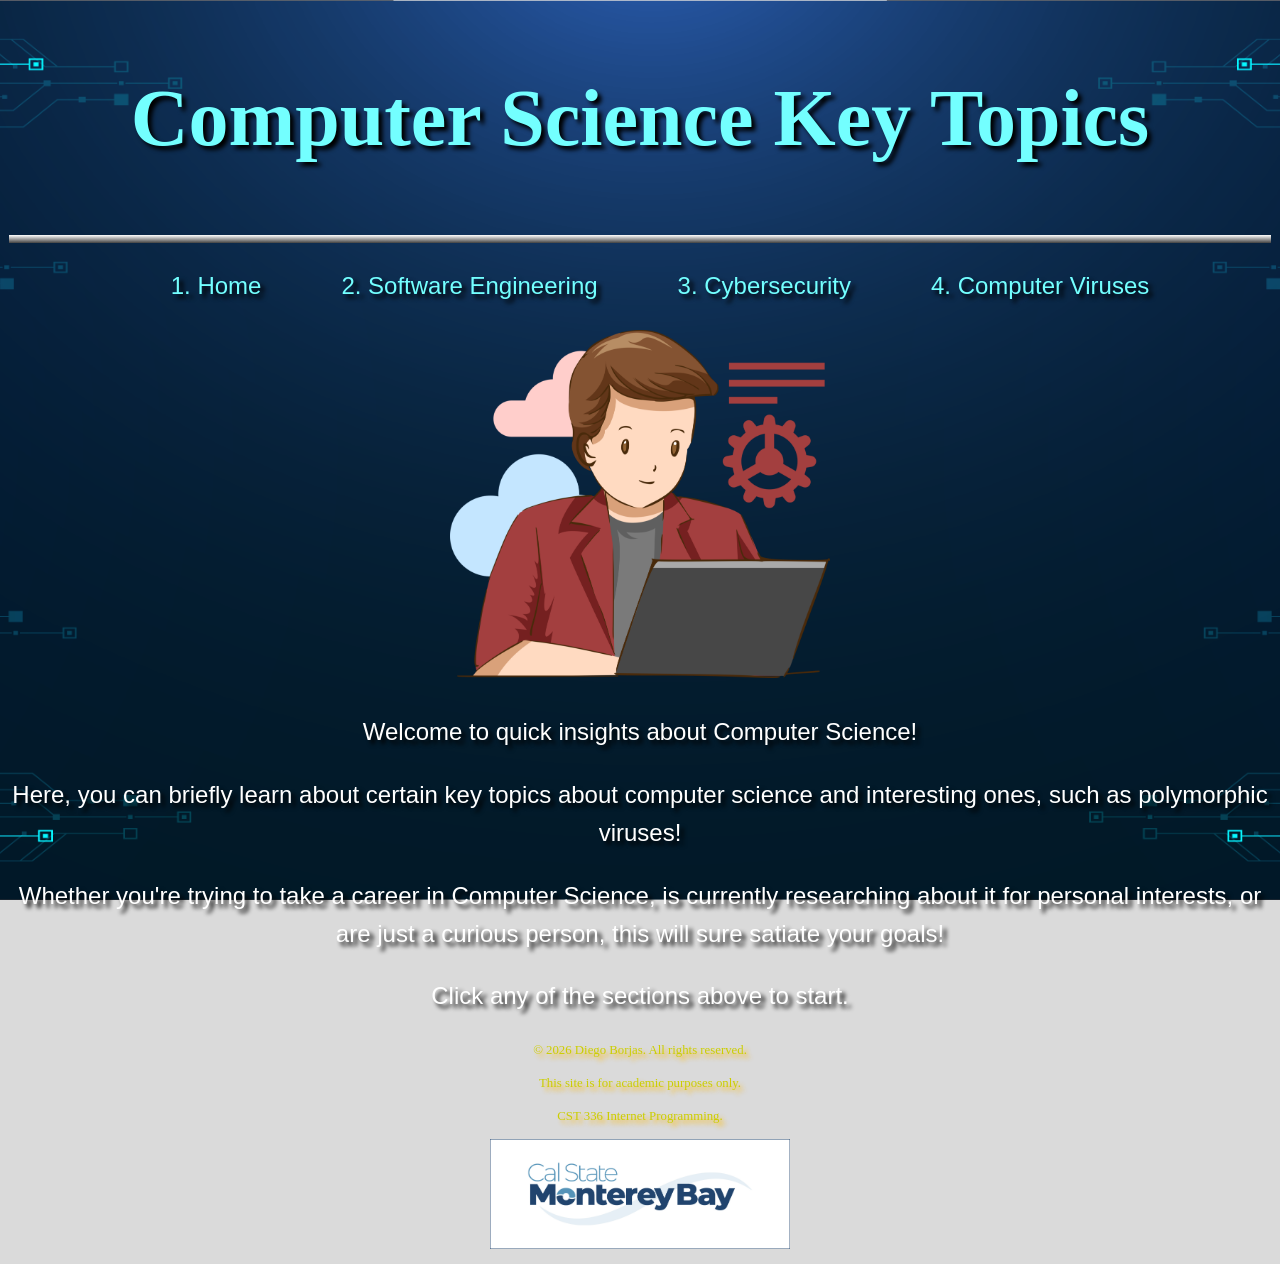
<file: HW1/index.html>
<!DOCTYPE html>
<html lang="en">
<head>
  <meta charset="UTF-8">
  <meta name="viewport" content="width=device-width, initial-scale=1.0">
  <title>Computer Science Key Topics</title>
  <style>
  </style>
  <link rel="stylesheet" href="css/styles.css">
  <link rel="preconnect" href="https://fonts.googleapis.com">
  <link rel="preconnect" href="https://fonts.gstatic.com" crossorigin>
  <link href="https://fonts.googleapis.com/css2?family=Crimson+Text:ital,wght@0,400;0,600;0,700;1,400;1,600;1,700&display=swap" rel="stylesheet">

</head>
<body>

<header>
    <h1>Computer Science Key Topics</h1>
    <hr>
    <nav>
        <ol>
            <li><a href="index.html">Home</a> </li>
            <li><a href="software-engineering.html">Software Engineering</a> </li>
            <li><a href="cybersecurity.html">Cybersecurity</a> </li>
            <li><a href="computer-viruses.html">Computer Viruses</a> </li>
        </ol>
    </nav>                                                                                                                    
</header>

<main>
  <figure>
    <img src="img/computer-engineer.webp" alt="Portrait of a Computer Engineer" width="380">
  </figure>
 
  <div>
    <p>Welcome to quick insights about Computer Science!</p>
    <p>Here, you can briefly learn about certain key topics about computer science and interesting ones, such as polymorphic viruses!</p>
    <p>Whether you're trying to take a career in Computer Science, is currently researching about it for personal interests, or are just a curious person, this will sure satiate your goals!</p>
    <p> Click any of the sections above to start. </p>
  </div>
</main>

<footer>
  <p>&copy; 2026 Diego Borjas. All rights reserved.</p>
  <p>This site is for academic purposes only.</p>
  <p>CST 336 Internet Programming.</p>
  <img src="img/csumb-logo.jpg" alt="CSUMB logo" width="300">
</footer>
</body>
</html>
</file>
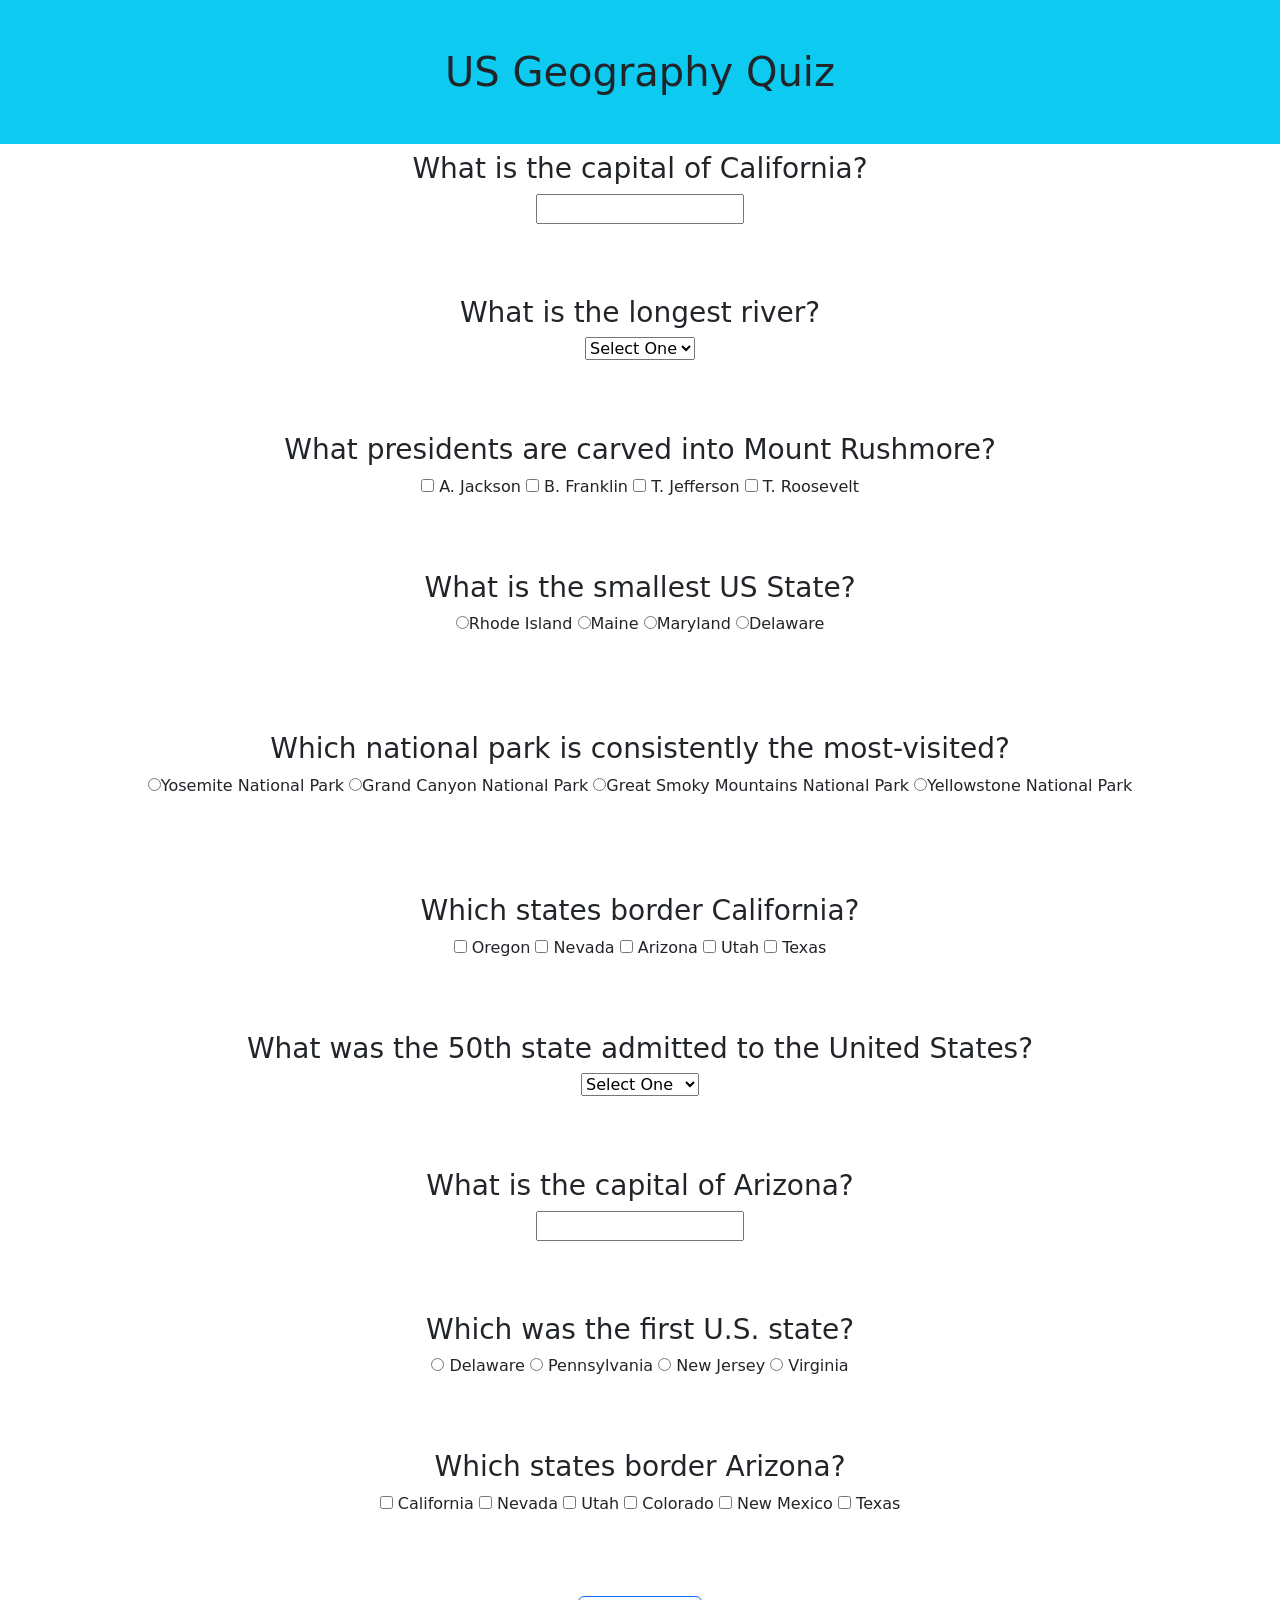
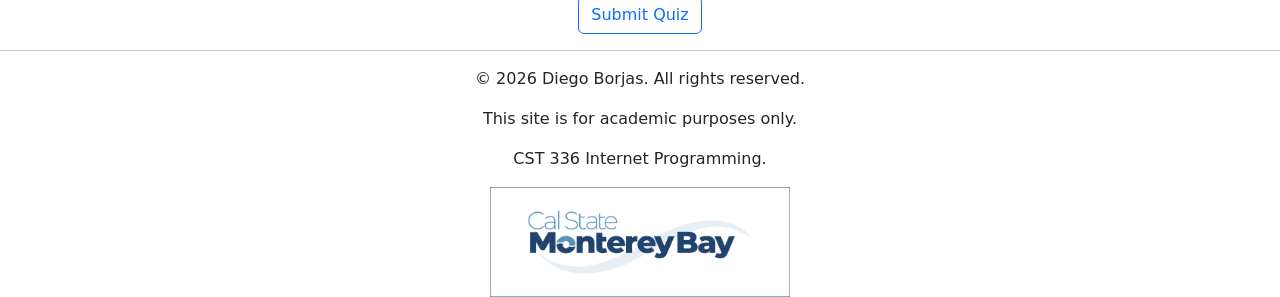
<file: HW2/index.html>
<!DOCTYPE html>
<html lang="en">
<head>
    <meta charset="UTF-8">
    <meta name="viewport" content="width=device-width, initial-scale=1.0">
    <link rel="stylesheet" href="https://cdn.jsdelivr.net/npm/bootstrap@5.3.3/dist/css/bootstrap.min.css">
    <title>US Geography Quiz</title>
</head>

<body class="text-center">
    <h1 class="p-5 bg-info">US Geography Quiz</h1>
    <h3><span id="markImg1"></span>What is the capital of California?</h3>
    <input type="text" id="q1">
    <br><br>
    <div id="q1Feedback"></div>
    <br><br>

    <h3><span id="markImg2"></span>What is the longest river?</h3>
    <select id="q2">
        <option value="">Select One</option>
        <option value="ms">Mississippi</option>
        <option value="mo">Missouri</option>
        <option value="co">Colorado</option>
        <option value="de">Delaware</option>
    </select>
    <br><br>
    <div id="q2Feedback"></div>
    <br><br>

    <h3><span id="markImg3"></span>What presidents are carved into Mount Rushmore?</h3>
    <input type="checkbox" id="Jackson"> <label for="Jackson">A. Jackson</label>
    <input type="checkbox" id="Franklin"> <label for="Franklin">B. Franklin</label>
    <input type="checkbox" id="Jefferson"> <label for="Jefferson">T. Jefferson</label>
    <input type="checkbox" id="Roosevelt"> <label for="Roosevelt">T. Roosevelt</label>
    <br><br>
    <div id="q3Feedback"></div>
    <br><br>
    
    <h3><span id="markImg4"></span>What is the smallest US State?</h3>
    <div id="q4Choices"></div>
    <br><br>
    <div id="q4Feedback"></div>
    <br><br>

    <h3><span id="markImg5"></span>Which national park is consistently the most-visited?</h3>
    <div id="q5Choices"></div>
    <br><br>
    <div id="q5Feedback"></div>
    <br><br>

    <h3><span id="markImg6"></span>Which states border California?</h3>

    <input type="checkbox" id="q6Oregon" name="q6">
    <label for="q6Oregon">Oregon</label>

    <input type="checkbox" id="q6Nevada" name="q6">
    <label for="q6Nevada">Nevada</label>

    <input type="checkbox" id="q6Arizona" name="q6">
    <label for="q6Arizona">Arizona</label>

    <input type="checkbox" id="q6Utah" name="q6">
    <label for="q6Utah">Utah</label>

    <input type="checkbox" id="q6Texas" name="q6">
    <label for="q6Texas">Texas</label>

    <br><br>
    <div id="q6Feedback"></div>
    <br><br>

    <h3><span id="markImg7"></span>What was the 50th state admitted to the United States?</h3>
    
    <select id="q7">
        <option value="">Select One</option>
        <option value="alaska">Alaska</option>
        <option value="hawaii">Hawaii</option>
        <option value="arizona">Arizona</option>
        <option value="new-mexico">New Mexico</option>
    </select>

    <br><br>
    <div id="q7Feedback"></div>
    <br><br>

    <h3><span id="markImg8"></span>What is the capital of Arizona?</h3>
    
    <input type="text" id="q8">
    
    <br><br>
    <div id="q8Feedback"></div>
    <br><br>

    <h3><span id="markImg9"></span>Which was the first U.S. state?</h3>

    <input type="radio" id="q9Delaware" name="q9" value="delaware">
    <label for="q9Delaware">Delaware</label>

    <input type="radio" id="q9Pennsylvania" name="q9" value="pennsylvania">
    <label for="q9Pennsylvania">Pennsylvania</label>

    <input type="radio" id="q9NewJersey" name="q9" value="new-jersey">
    <label for="q9NewJersey">New Jersey</label>

    <input type="radio" id="q9Virginia" name="q9" value="virginia">
    <label for="q9Virginia">Virginia</label>

    <br><br>
    <div id="q9Feedback"></div>
    <br><br>

    <h3><span id="markImg10"></span>Which states border Arizona?</h3>

    <input type="checkbox" id="q10California" name="q10">
    <label for="q10California">California</label>

    <input type="checkbox" id="q10Nevada" name="q10">
    <label for="q10Nevada">Nevada</label>

    <input type="checkbox" id="q10Utah" name="q10">
    <label for="q10Utah">Utah</label>

    <input type="checkbox" id="q10Colorado" name="q10">
    <label for="q10Colorado">Colorado</label>

    <input type="checkbox" id="q10NewMexico" name="q10">
    <label for="q10NewMexico">New Mexico</label>

    <input type="checkbox" id="q10Texas" name="q10">
    <label for="q10Texas">Texas</label>

    <br><br>
    <div id="q10Feedback"></div>
    <br><br>

    <h3 id="validationFdbk" class="bg-danger text-white"></h3>
    <button class ="btn btn-outline-primary"> Submit Quiz</button>

    <h2 id="totalScore" class="text-info"></h2>
    <h3 id="congratsMessage" class="bg-success text-white"></h3>

    <h3 id="totalAttempts"></h3>

    <script src="js/script.js"></script>

    <footer>
        <hr>
        <p>&copy; 2026 Diego Borjas. All rights reserved.</p>
        <p>This site is for academic purposes only.</p>
        <p>CST 336 Internet Programming.</p>
        <img src="img/csumb-logo.jpg" alt="CSUMB logo" width="300">
    </footer>
</body>
</html>
</file>
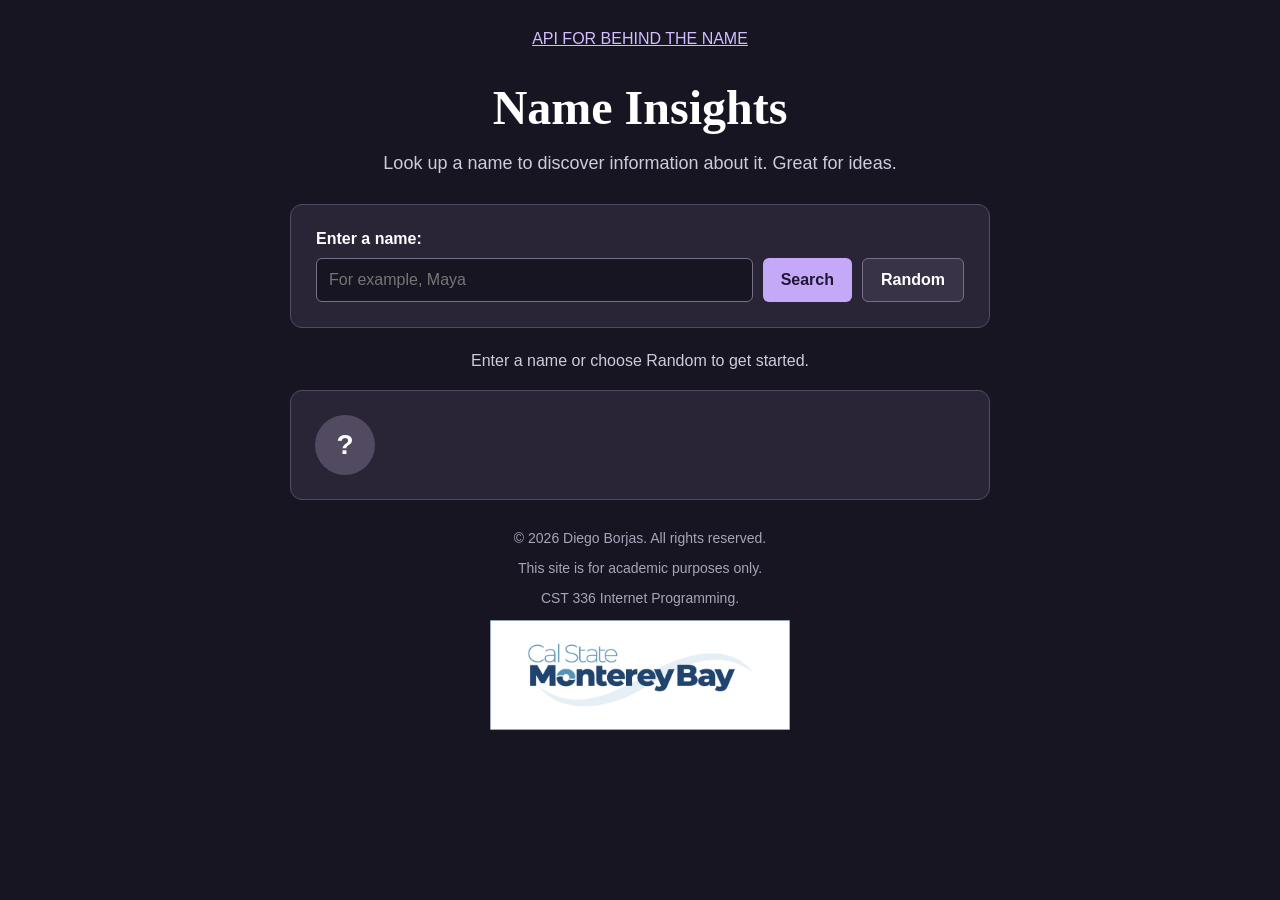
<file: HW3/index.html>
<!DOCTYPE html>
<html>
<head>
   <meta charset="utf-8">
   <title> Name Insights </title>
   <link rel="stylesheet" href="css/style.css">
</head>

<body>
  <main class="page">
    <header>
      <a href="https://www.behindthename.com/"> API FOR BEHIND THE NAME</a>
      <h1>Name Insights</h1>
      <p class="intro">Look up a name to discover information about it. Great for ideas.</p>
    </header>

    <section class="search-panel">
      <form id="searchForm">
        <label for="nameInput">Enter a name:</label>
        <div class="search-row">
          <input id="nameInput" name="name" type="search" placeholder="For example, Maya" required autocomplete="off">
          <button class="button primary" type="submit">Search</button>
          <button class="button secondary" id="randomButton" type="button">Random</button>
        </div>
      </form>
    </section>

    <!-- JavaScript puts messages and API results in these elements. -->
    <p id="status" class="status" role="status" aria-live="polite">Enter a name or choose Random to get started.</p>
    <section id="result" class="result-card" aria-live="polite" hidden>
      <div id="genderBadge" class="gender-badge" aria-hidden="true">?</div>
      <div>
        <h2 id="resultName"></h2>
        <p id="resultGender" class="result-detail"></p>
        <p id="resultUsage" class="result-detail"></p>
        <p id="resultRelated" class="result-detail"></p>
      </div>
    </section>

  </main>

<script src="js/script.js"></script>

<footer>
  <p>&copy; 2026 Diego Borjas. All rights reserved.</p>
  <p>This site is for academic purposes only.</p>
  <p>CST 336 Internet Programming.</p>
  <img src="img/csumb-logo.jpg" alt="CSUMB logo" width="300">
</footer>

</body>
</html>
</file>
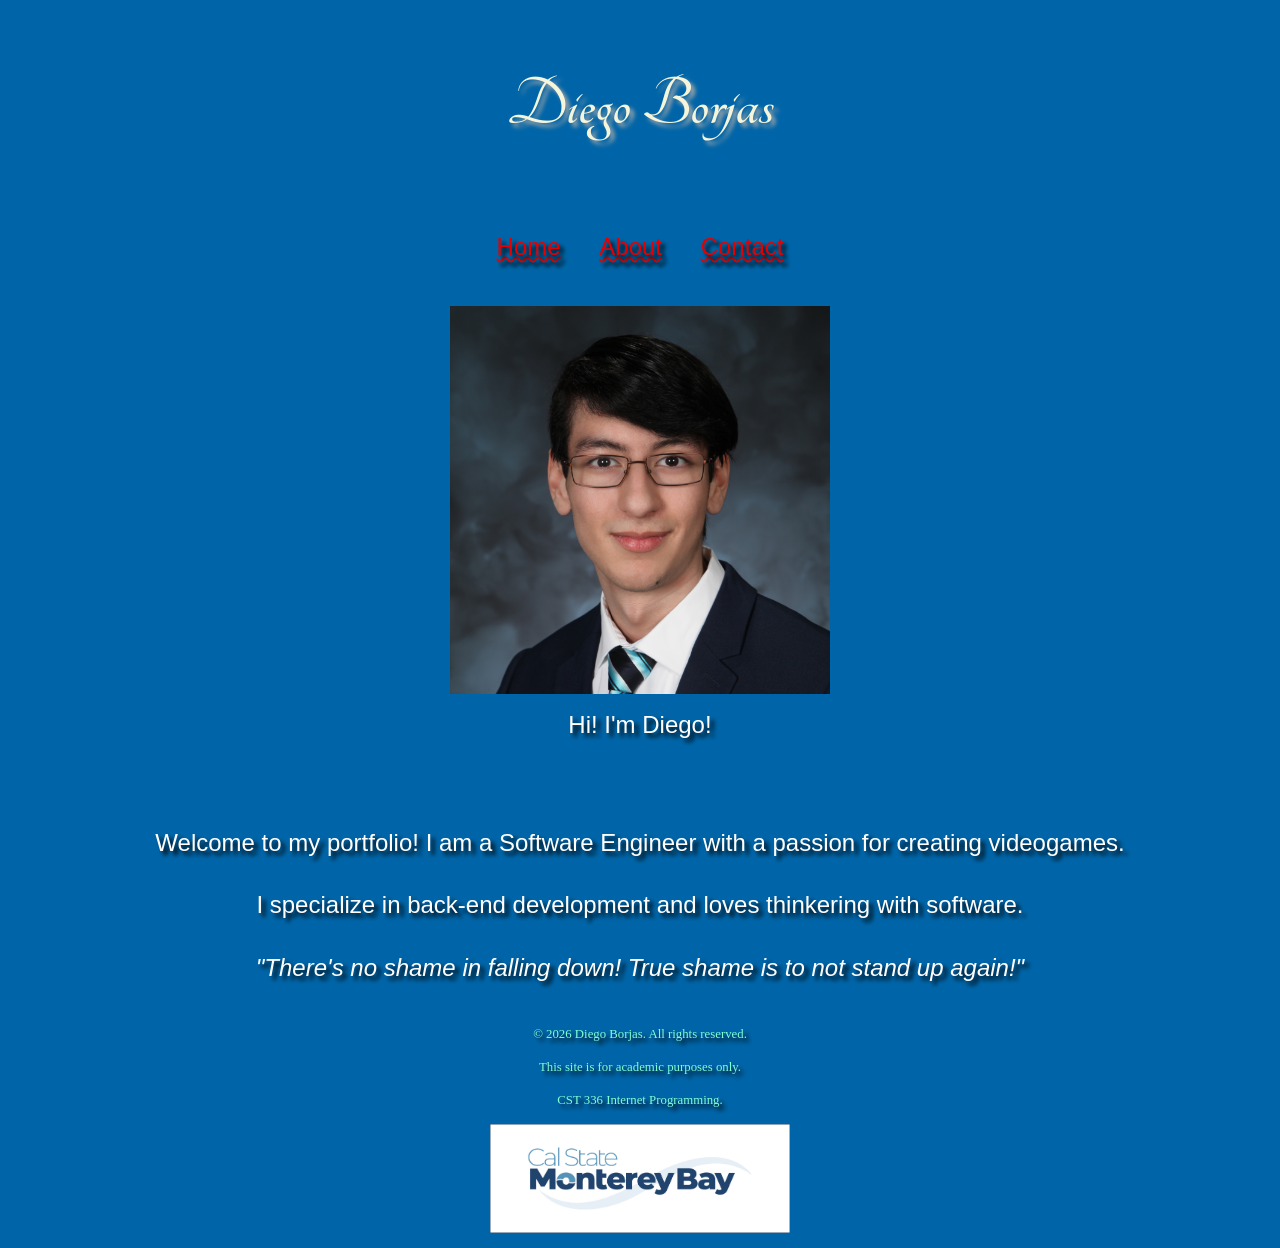
<file: lab1/index.html>
<!DOCTYPE html>
<html lang="en">
<head>
  <meta charset="UTF-8">
  <meta name="viewport" content="width=device-width, initial-scale=1.0">
  <title>Diego Borjas | Portfolio</title>
  <style>
  </style>
  <link rel="stylesheet" href="css/styles.css">
  <link rel="preconnect" href="https://fonts.googleapis.com">
  <link rel="preconnect" href="https://fonts.gstatic.com" crossorigin>
  <link href="https://fonts.googleapis.com/css?family=Tangerine" rel="stylesheet">

</head>
<body>
<header>
  <h1>Diego Borjas</h1>            
  <nav>
    <a href="index.html">Home</a>
    <a href="about.html">About</a>
    <a href="contact.html">Contact</a>
  </nav>
</header>

<main>
  <figure>
    <img src="img/profile.jpg" alt="Portrait of Diego Borjas" width="380">
    <figcaption>Hi! I'm Diego! </figcaption>
  </figure>

  <section>
    <p>Welcome to my portfolio! I am a Software Engineer with a passion for creating videogames.</p>
    <p>I specialize in back-end development and loves thinkering with software.</p>
    <p><i> "There's no shame in falling down! True shame is to not stand up again!" </i></p>
  </section>
</main>

<footer>
  <p>&copy; 2026 Diego Borjas. All rights reserved.</p>
  <p>This site is for academic purposes only.</p>
  <p>CST 336 Internet Programming.</p>
  <img src="img/csumb-logo.jpg" alt="CSUMB logo" width="300">
</footer>
</body>
</html>
</file>
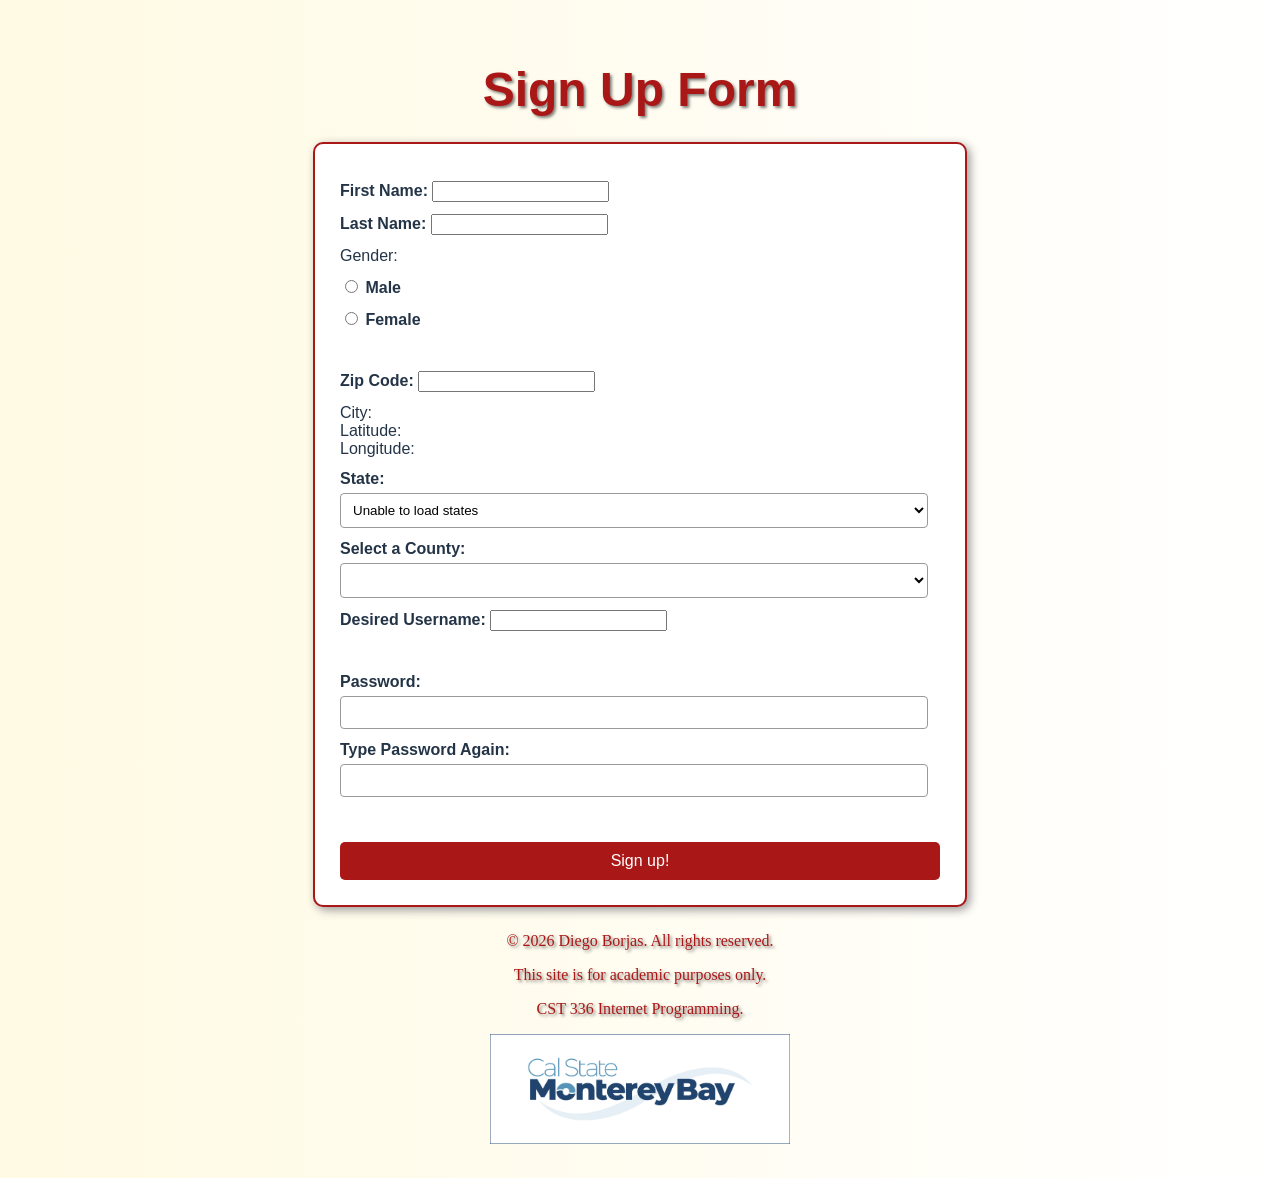
<file: lab3/index.html>
<!DOCTYPE html>
<html>
<head>
   <meta charset="utf-8">
   <title> Sign Up Page </title>
   <link rel="stylesheet" href="css/style.css">
</head>

<body>
    <h1> Sign Up Form</h1>
    <form id="signupForm" action="welcome.html">
        <label> First Name:
            <input type="text" id="fName" name="fName"><br>
        </label>
        
        <label>Last Name:
            <input type="text" id="lName" name="lName"><br>
        </label>
        
        Gender:
        <label><input type="radio" name="gender" value="m"> Male</label>
        <label><input type="radio" name="gender" value="f"> Female</label><br>
        
        <label>Zip Code:
            <input type="text" id="zip" name="zip">
            <span id="zipError"></span> <br>
        </label>
        
        City: <span id="city"></span><br>
        Latitude: <span id="latitude"></span><br>
        Longitude: <span id="longitude"></span><br>
        
        <label>State:
            <select id="state" name="state">
                <option value="">Loading states...</option>
            </select><br>
        </label>
        
        <label>Select a County:
            <select id="county" name="county"></select><br>
        </label>
        
        <label>Desired Username:
            <input type="text" id="username" name="username">
        </label>
        <span id="usernameError"></span><br>
        
        <label>Password:
            <input type="password" id="password" name="password"><br>
        </label>
        
        <label>Type Password Again:
            <input type="password" id="passwordAgain" name="passwordAgain">
            <span id="passwordSuggestion"></span><br>
        </label>
        <span id="passwordError"></span><br>

        <button>Sign up!</button>
    </form>
    
    <script src="js/script.js"></script>

<footer>
  <p>&copy; 2026 Diego Borjas. All rights reserved.</p>
  <p>This site is for academic purposes only.</p>
  <p>CST 336 Internet Programming.</p>
  <img src="img/csumb-logo.jpg" alt="CSUMB logo" width="300">
</footer>

</body>
</html>
</file>
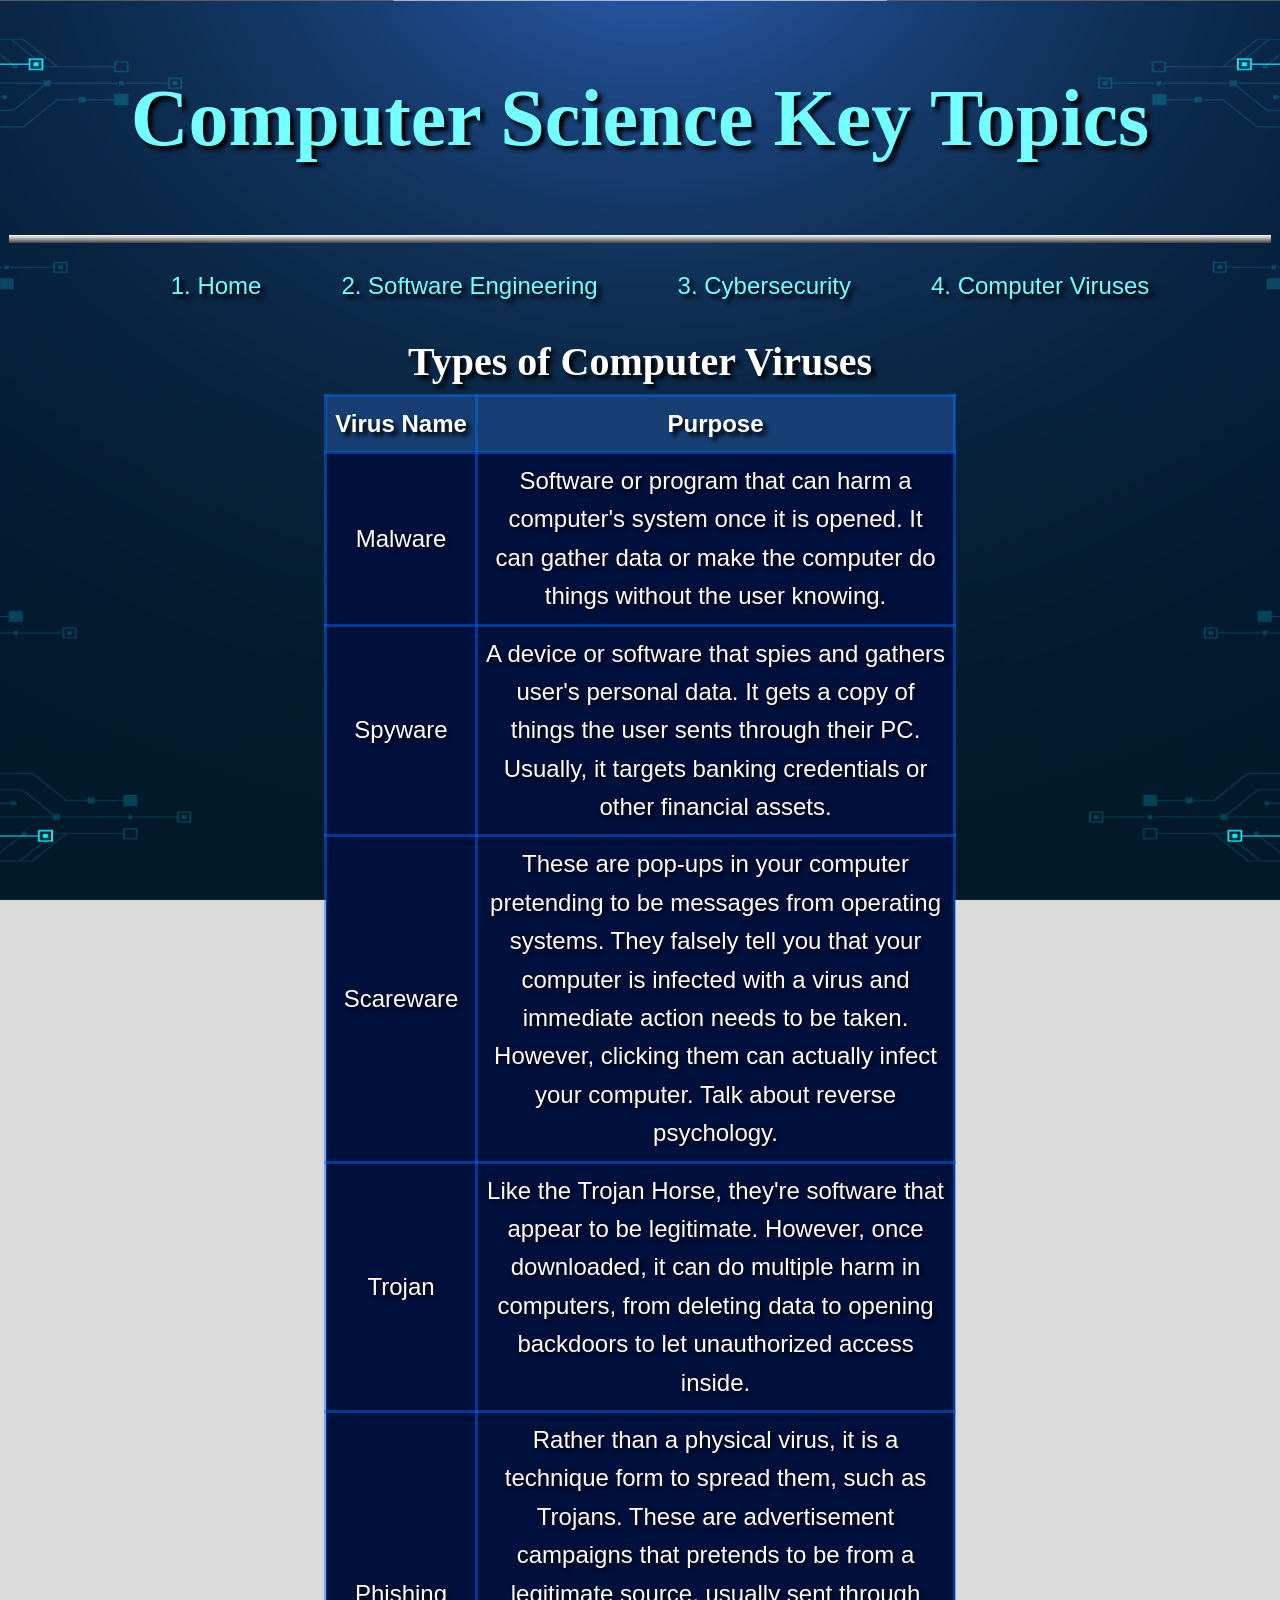
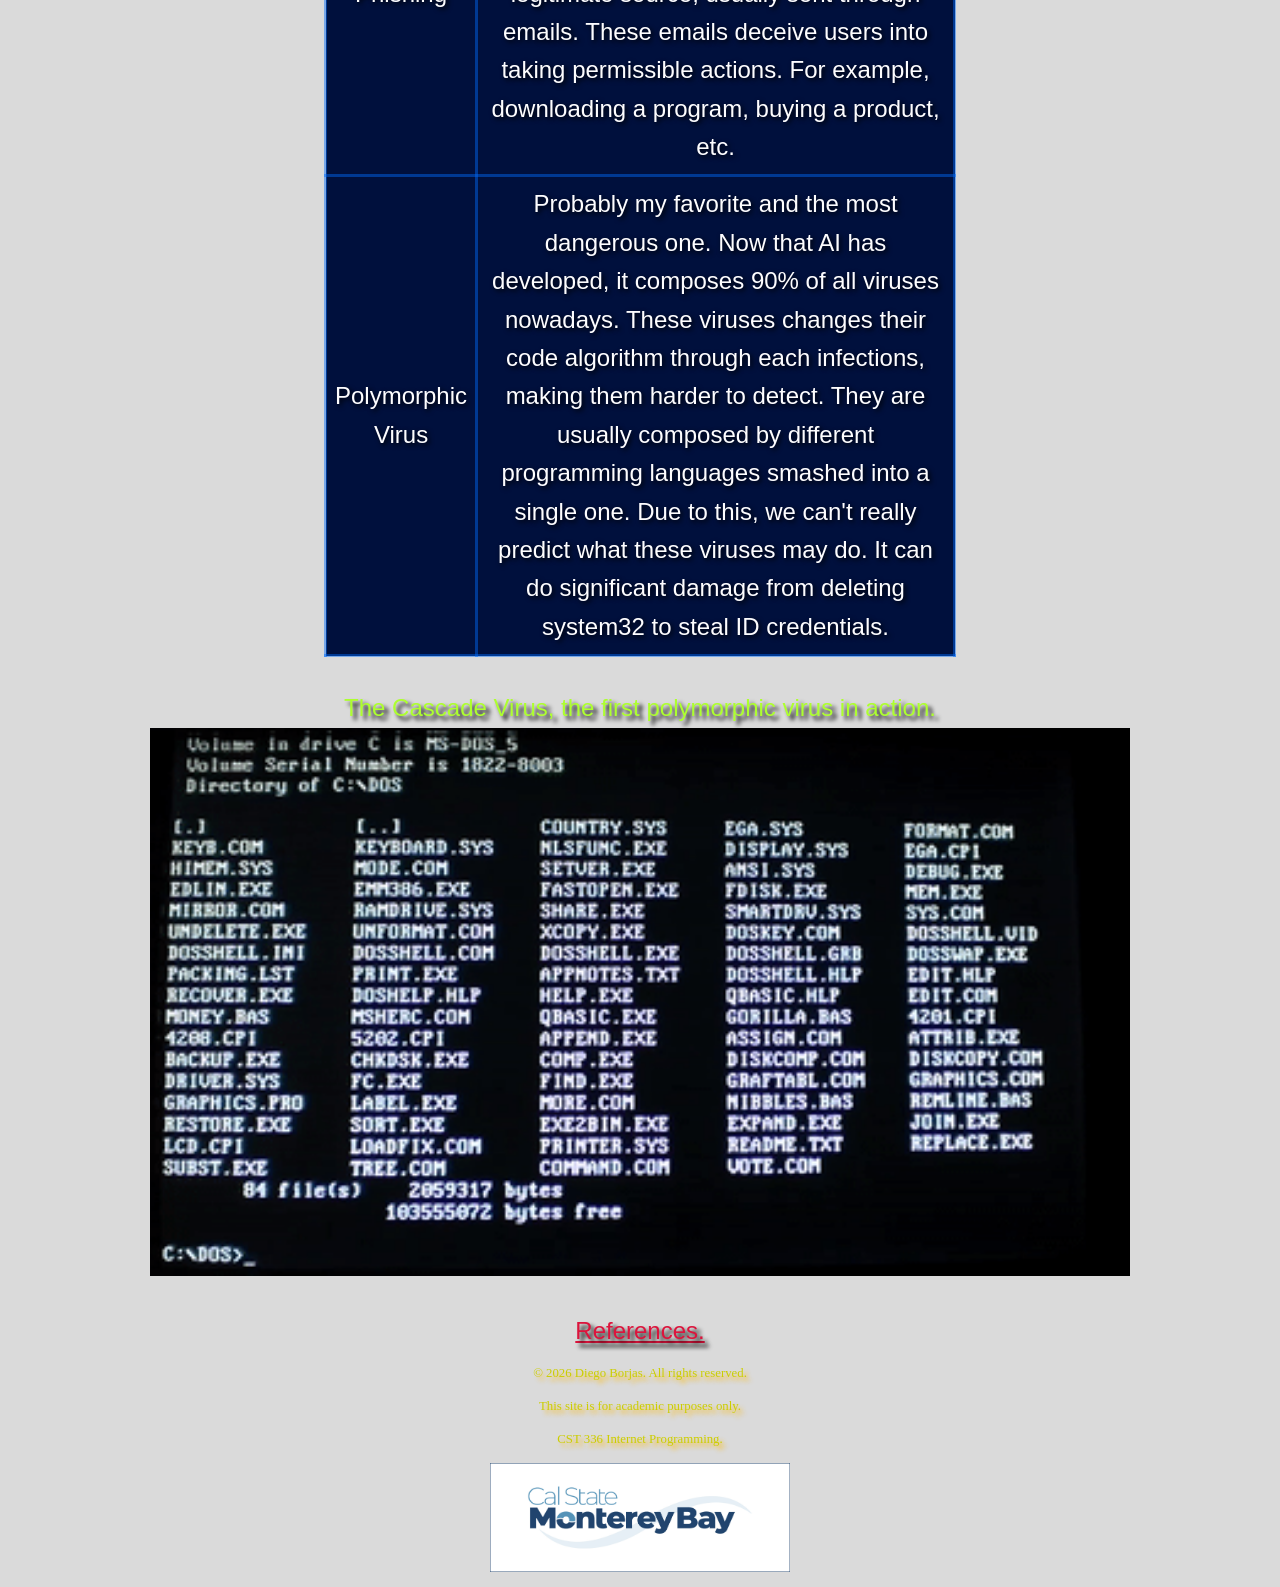
<file: HW1/computer-viruses.html>
<!DOCTYPE html>
<html lang="en">
<head>
  <meta charset="UTF-8">
  <meta name="viewport" content="width=device-width, initial-scale=1.0">
  <title>Computer Science Key Topics</title>
  <style>
  </style>
  <link rel="stylesheet" href="css/styles.css">
  <link rel="preconnect" href="https://fonts.googleapis.com">
  <link rel="preconnect" href="https://fonts.gstatic.com" crossorigin>
  <link href="https://fonts.googleapis.com/css2?family=Crimson+Text:ital,wght@0,400;0,600;0,700;1,400;1,600;1,700&display=swap" rel="stylesheet">

</head>
<body>

<header>
    <h1>Computer Science Key Topics</h1>
    <hr>
    <nav>
        <ol>
            <li><a href="index.html">Home</a> </li>
            <li><a href="software-engineering.html">Software Engineering</a> </li>
            <li><a href="cybersecurity.html">Cybersecurity</a> </li>
            <li><a href="computer-viruses.html">Computer Viruses</a> </li>
        </ol>
    </nav>                                                                                                                    
</header>

<main id="computer-viruses-main">
    <table>
        <caption><strong>Types of Computer Viruses</strong></caption>
        <thead>
            <tr id="table-header">
                <th scope="col" style="width: 20%">Virus Name</th>
                <th scope="col">Purpose</th>
            </tr>
        </thead>
        <tbody>
            <tr class="table-row">
                <td>Malware</td>
                <td>Software or program that can harm a computer's system once it is opened. It can gather data or make the computer do things without the user knowing.</td>
            </tr>
            
            <tr class="table-row">
                <td>Spyware</td>
                <td>A device or software that spies and gathers user's personal data. It gets a copy of things the user sents through their PC. Usually, it targets banking credentials or other financial assets.</td>
            </tr>

            <tr class="table-row">
                <td>Scareware</td>
                <td>These are pop-ups in your computer pretending to be messages from operating systems. They falsely tell you that your computer is infected with a virus and immediate action needs to be taken. However, clicking them can actually infect your computer. Talk about reverse psychology. </td>
            </tr>

            <tr class="table-row">
                <td>Trojan</td>
                <td>Like the Trojan Horse, they're software that appear to be legitimate. However, once downloaded, it can do multiple harm in computers, from deleting data to opening backdoors to let unauthorized access inside.</td>
            </tr>
            
            <tr class="table-row">
                <td>Phishing</td>
                <td>Rather than a physical virus, it is a technique form to spread them, such as Trojans. These are advertisement campaigns that pretends to be from a legitimate source, usually sent through emails. These emails deceive users into taking permissible actions. For example, downloading a program, buying a product, etc.</td>
            </tr>

            <tr class="table-row">
                <td>Polymorphic Virus</td>
                <td>Probably my favorite and the most dangerous one. Now that AI has developed, it composes 90% of all viruses nowadays. These viruses changes their code algorithm through each infections, making them harder to detect. They are usually composed by different programming languages smashed into a single one. Due to this, we can't really predict what these viruses may do. It can do significant damage from deleting system32 to steal ID credentials.</td>
            </tr>
        </tbody>
    </table>

    <figure>
        <figcaption style="color: greenyellow"> The Cascade Virus, the first polymorphic virus in action.</figcaption>
        <img src="img/cascade-virus.gif" alt="The Cascade Virus in Action" width="980">
    </figure>
    <a href="https://securityscorecard.com/blog/common-types-of-malware/">References.</a>
</main>

<footer>
  <p>&copy; 2026 Diego Borjas. All rights reserved.</p>
  <p>This site is for academic purposes only.</p>
  <p>CST 336 Internet Programming.</p>
  <img src="img/csumb-logo.jpg" alt="CSUMB logo" width="300">
</footer>
</body>
</html>
</file>
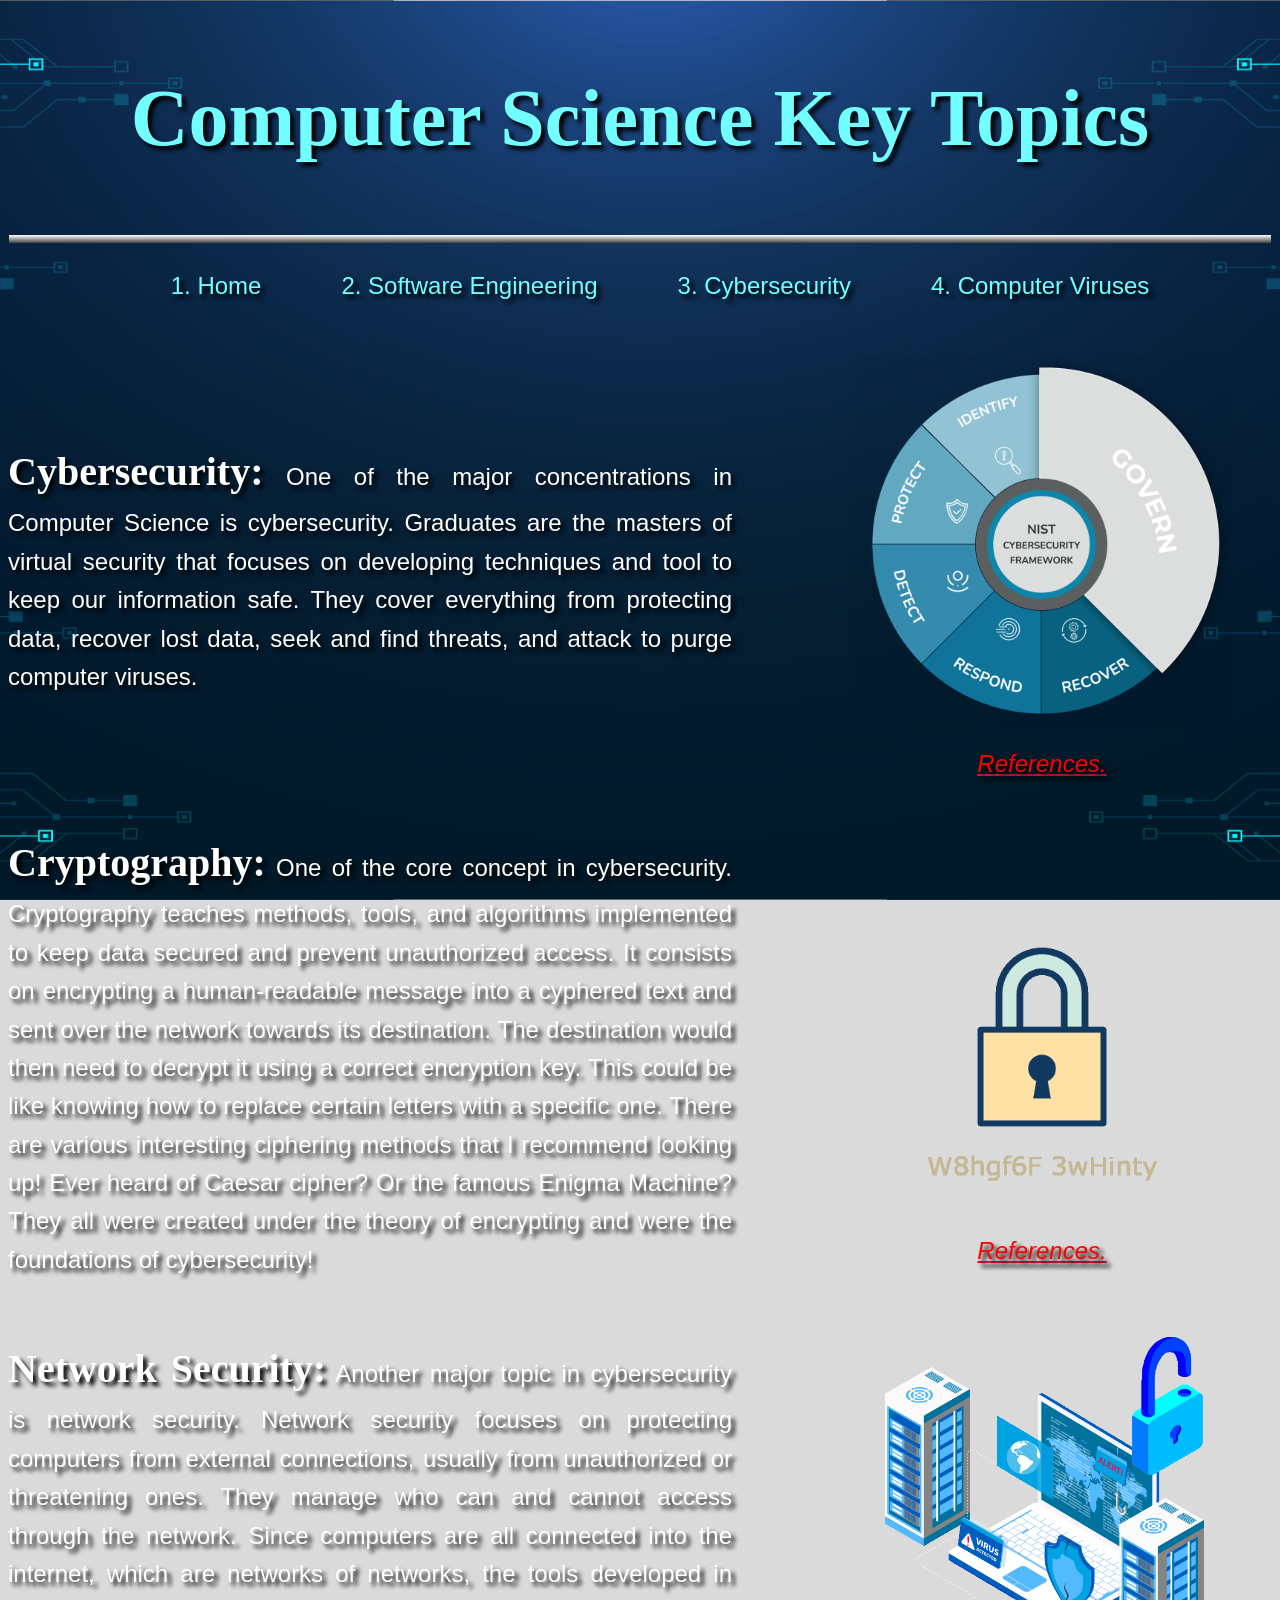
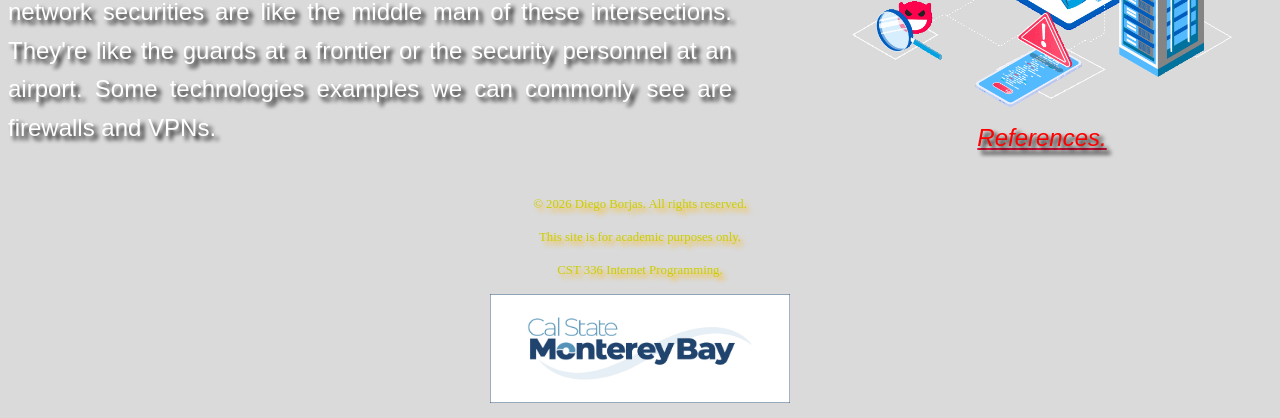
<file: HW1/cybersecurity.html>
<!DOCTYPE html>
<html lang="en">
<head>
  <meta charset="UTF-8">
  <meta name="viewport" content="width=device-width, initial-scale=1.0">
  <title>Computer Science Key Topics</title>
  <style>
  </style>
  <link rel="stylesheet" href="css/styles.css">
  <link rel="preconnect" href="https://fonts.googleapis.com">
  <link rel="preconnect" href="https://fonts.gstatic.com" crossorigin>
  <link href="https://fonts.googleapis.com/css2?family=Crimson+Text:ital,wght@0,400;0,600;0,700;1,400;1,600;1,700&display=swap" rel="stylesheet">

</head>
<body>

<header>
    <h1>Computer Science Key Topics</h1>
    <hr>
    <nav>
        <ol>
            <li><a href="index.html">Home</a> </li>
            <li><a href="software-engineering.html">Software Engineering</a> </li>
            <li><a href="cybersecurity.html">Cybersecurity</a> </li>
            <li><a href="computer-viruses.html">Computer Viruses</a> </li>
        </ol>
    </nav>                                                                                                                    
</header>

<main>
    <div class="cybersecurity-section">
        <p><strong>Cybersecurity:</strong> One of the major concentrations in Computer Science is cybersecurity.
            Graduates are the masters of virtual security that focuses on developing techniques and tool to keep our information safe.
            They cover everything from protecting data, recover lost data, seek and find threats, and attack to purge computer viruses.
        </p>

        <a href="https://www.cisa.gov/news-events/news/what-cybersecurity">
            <figure>
                <img src="img/cybersecurity.png" alt="Cybersecurity" width="380">
                <figcaption style="color: red "> <i> References. </i></figcaption>
            </figure>
        </a>
    </div>

    <div class="cybersecurity-section">
        <p><strong>Cryptography:</strong> One of the core concept in cybersecurity.
            Cryptography teaches methods, tools, and algorithms implemented to keep data secured and prevent unauthorized access.
            It consists on encrypting a human-readable message into a cyphered text and sent over the network towards its destination.
            The destination would then need to decrypt it using a correct encryption key. This could be like knowing how to replace certain letters with a specific one.
            There are various interesting ciphering methods that I recommend looking up! Ever heard of Caesar cipher? Or the famous Enigma Machine?
            They all were created under the theory of encrypting and were the foundations of cybersecurity!
        </p>

        <a href="https://www.ibm.com/think/topics/cryptography">
            <figure>
                <img src="img/cryptography.gif" alt="Cryptography Lock" width="380">
                <figcaption style="color: red "> <i> References. </i></figcaption>
            </figure>
        </a>
    </div>

    <div class="cybersecurity-section">
        <p><strong>Network Security:</strong> Another major topic in cybersecurity is network security.
            Network security focuses on protecting computers from external connections, usually from unauthorized or threatening ones. They manage who can and cannot access through the network.
            Since computers are all connected into the internet, which are networks of networks, the tools developed in network securities are like the middle man of these intersections.
            They're like the guards at a frontier or the security personnel at an airport. Some technologies examples we can commonly see are firewalls and VPNs.
            
        </p>

        <a href="https://www.ibm.com/think/topics/network-security">
            <figure>
                <img src="img/network-security.gif" alt="Network Security" width="380">
                <figcaption style="color: red "> <i> References. </i></figcaption>
            </figure>
        </a>
    </div>
</main>

<footer>
  <p>&copy; 2026 Diego Borjas. All rights reserved.</p>
  <p>This site is for academic purposes only.</p>
  <p>CST 336 Internet Programming.</p>
  <img src="img/csumb-logo.jpg" alt="CSUMB logo" width="300">
</footer>
</body>
</html>
</file>
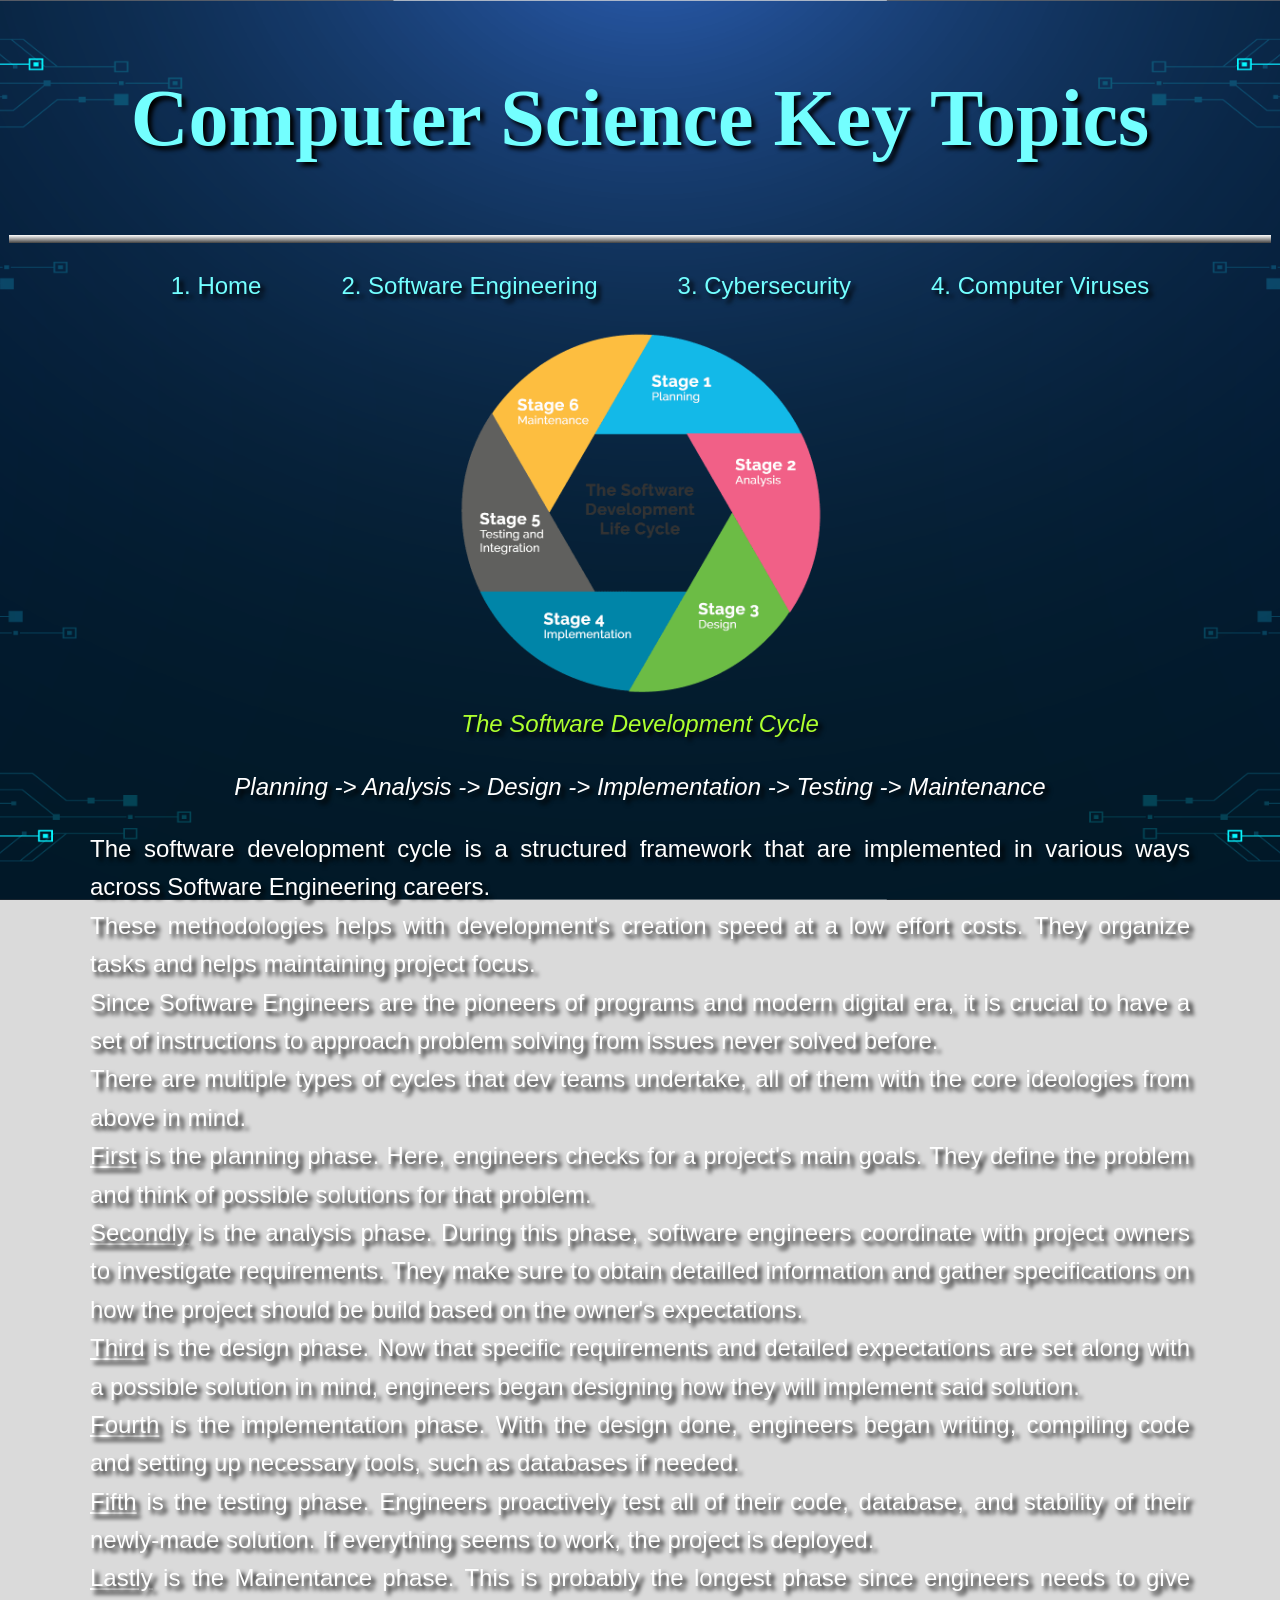
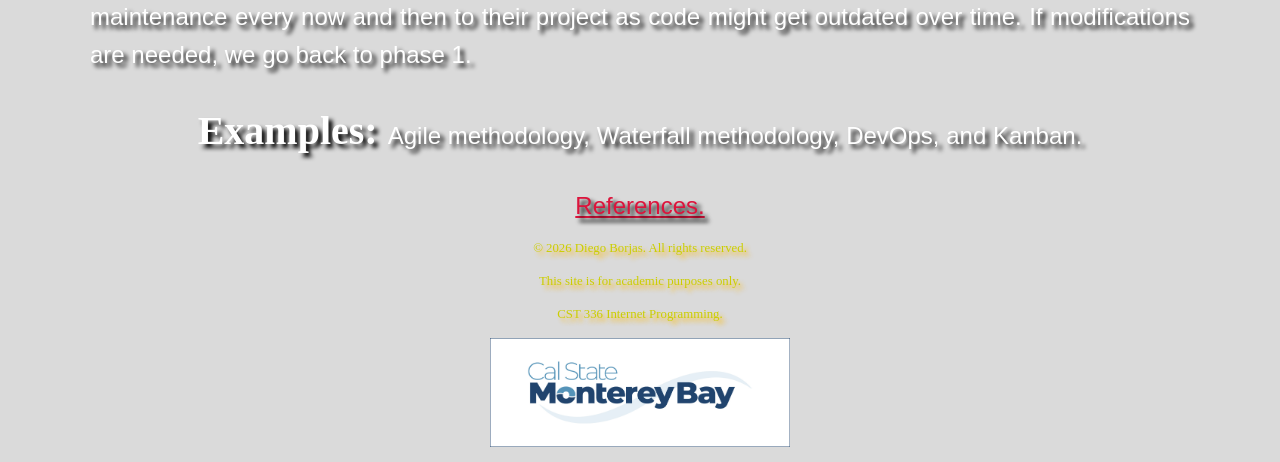
<file: HW1/software-engineering.html>
<!DOCTYPE html>
<html lang="en">
<head>
  <meta charset="UTF-8">
  <meta name="viewport" content="width=device-width, initial-scale=1.0">
  <title>Computer Science Key Topics</title>
  <style>
  </style>
  <link rel="stylesheet" href="css/styles.css">
  <link rel="preconnect" href="https://fonts.googleapis.com">
  <link rel="preconnect" href="https://fonts.gstatic.com" crossorigin>
  <link href="https://fonts.googleapis.com/css2?family=Crimson+Text:ital,wght@0,400;0,600;0,700;1,400;1,600;1,700&display=swap" rel="stylesheet">

</head>
<body>

<header>
    <h1>Computer Science Key Topics</h1>
    <hr>
    <nav>
        <ol>
            <li><a href="index.html">Home</a> </li>
            <li><a href="software-engineering.html">Software Engineering</a> </li>
            <li><a href="cybersecurity.html">Cybersecurity</a> </li>
            <li><a href="computer-viruses.html">Computer Viruses</a> </li>
        </ol>
    </nav>                                                                                                                    
</header>

<main>
  <figure>
    <img src="img/development-cycle.png" alt="The Development Cycle Figure" width="380">
    <figcaption style="color: greenyellow "> <i> The Software Development Cycle </i></figcaption>
  </figure>

  <div>
    <p><i>Planning -> Analysis -> Design -> Implementation -> Testing -> Maintenance</i></p>
    <p class="software-engineer-paragraph">The software development cycle is a structured framework that are implemented in various ways across Software Engineering careers.<br>
       These methodologies helps with development's creation speed at a low effort costs. They organize tasks and helps maintaining project focus.<br>
       Since Software Engineers are the pioneers of programs and modern digital era, it is crucial to have a set of instructions to approach problem solving from issues never solved before.<br>  
       There are multiple types of cycles that dev teams undertake, all of them with the core ideologies from above in mind.<br>
       <u>First</u> is the planning phase. Here, engineers checks for a project's main goals. They define the problem and think of possible solutions for that problem.<br>
       <u>Secondly</u> is the analysis phase. During this phase, software engineers coordinate with project owners to investigate requirements. They make sure to obtain detailled information and gather specifications on how the project should be build based on the owner's expectations.<br>
       <u>Third</u> is the design phase. Now that specific requirements and detailed expectations are set along with a possible solution in mind, engineers began designing how they will implement said solution.<br>
       <u>Fourth</u> is the implementation phase. With the design done, engineers began writing, compiling code and setting up necessary tools, such as databases if needed.<br>
       <u>Fifth</u> is the testing phase. Engineers proactively test all of their code, database, and stability of their newly-made solution. If everything seems to work, the project is deployed.<br>
       <u>Lastly</u> is the Mainentance phase. This is probably the longest phase since engineers needs to give maintenance every now and then to their project as code might get outdated over time. If modifications are needed, we go back to phase 1.<br>
    </p>
    <p><strong> Examples: </strong> Agile methodology, Waterfall methodology, DevOps, and Kanban.</p>
    <a href="https://www.geeksforgeeks.org/software-engineering/software-development-life-cycle-sdlc/">References.</a>
  </div>
</main>

<footer>
  <p>&copy; 2026 Diego Borjas. All rights reserved.</p>
  <p>This site is for academic purposes only.</p>
  <p>CST 336 Internet Programming.</p>
  <img src="img/csumb-logo.jpg" alt="CSUMB logo" width="300">
</footer>
</body>
</html>
</file>
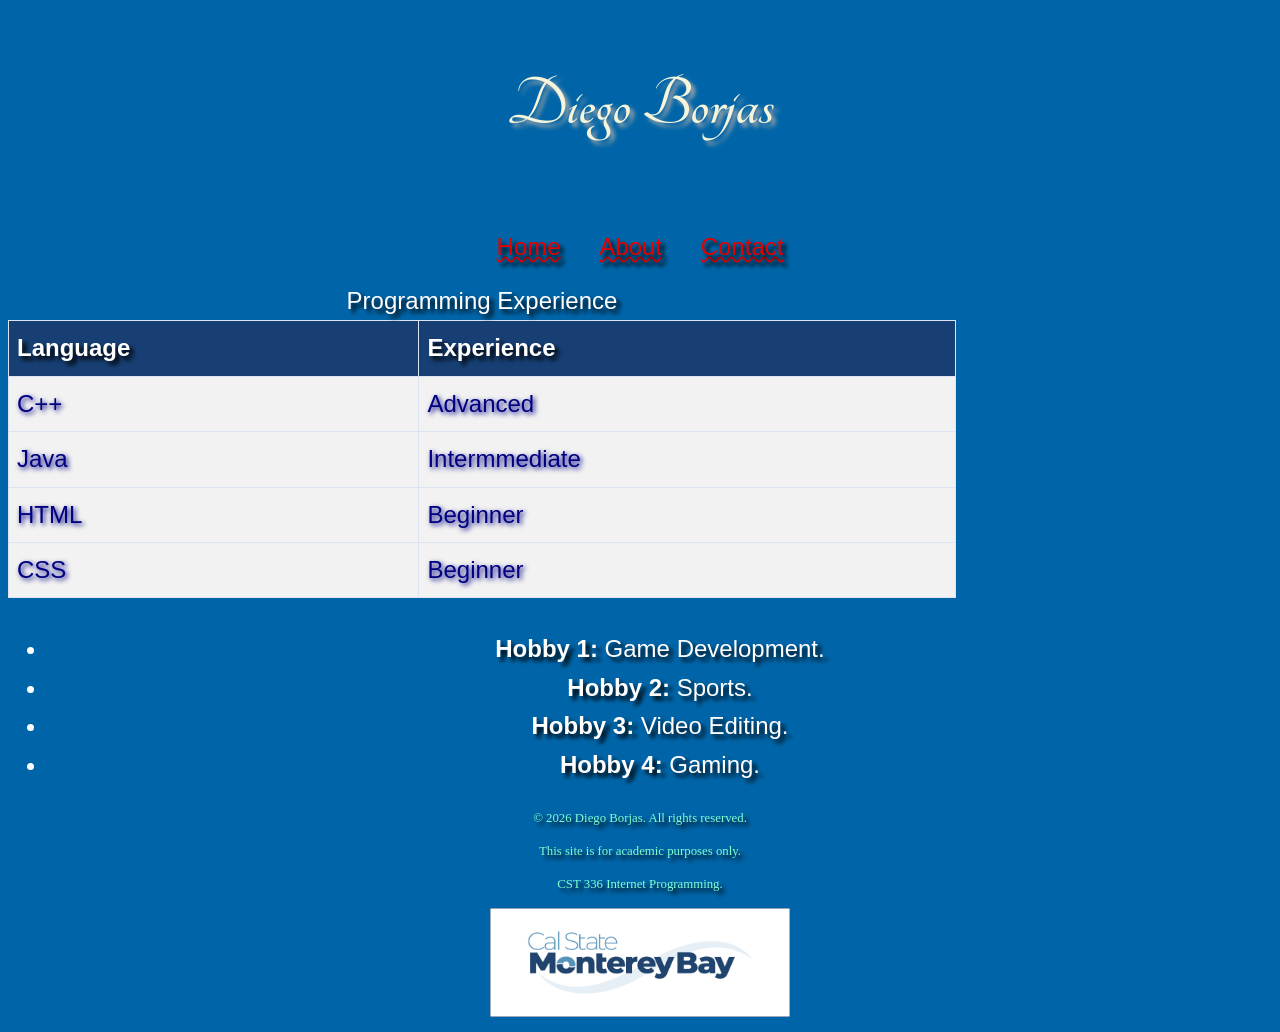
<file: lab1/about.html>
<!DOCTYPE html>
<html lang="en">
<head>
  <meta charset="UTF-8">
  <meta name="viewport" content="width=device-width, initial-scale=1.0">
  <title>Diego Borjas | Portfolio</title>
  <style>
  </style>
  <link rel="stylesheet" href="css/styles.css">
  <link rel="preconnect" href="https://fonts.googleapis.com">
  <link rel="preconnect" href="https://fonts.gstatic.com" crossorigin>
  <link href="https://fonts.googleapis.com/css?family=Tangerine" rel="stylesheet">

</head>
<body>
<header>
  <h1>Diego Borjas</h1>            
  <nav>
    <a href="index.html">Home</a>
    <a href="about.html">About</a>
    <a href="contact.html">Contact</a>
  </nav>
</header>

<main id="about-main">
    <table>
        <caption>Programming Experience</caption>
        <thead>
            <tr id="table-header">
                <th scope="col">Language</th>
                <th scope="col">Experience</th>
            </tr>
        </thead>
        <tbody>
            <tr class="table-row">
                <td>C++</td>
                <td>Advanced</td>
            </tr>
            
            <tr class="table-row">
                <td>Java</td>
                <td>Intermmediate</td>
            </tr>

            <tr class="table-row">
                <td>HTML</td>
                <td>Beginner</td>
            </tr>
            
            <tr class="table-row">
                <td>CSS</td>
                <td>Beginner</td>
            </tr>
        </tbody>
    </table>
    
    <ul>
        <li><strong>Hobby 1:</strong> Game Development.</li>
        <li><strong>Hobby 2:</strong> Sports.</li>
        <li><strong>Hobby 3:</strong> Video Editing.</li>
        <li><strong>Hobby 4:</strong> Gaming.</li>
    </ul>

</main>

<footer>
  <p>&copy; 2026 Diego Borjas. All rights reserved.</p>
  <p>This site is for academic purposes only.</p>
  <p>CST 336 Internet Programming.</p>
  <img src="img/csumb-logo.jpg" alt="CSUMB logo" width="300">
</footer>
</body>
</html>
</file>
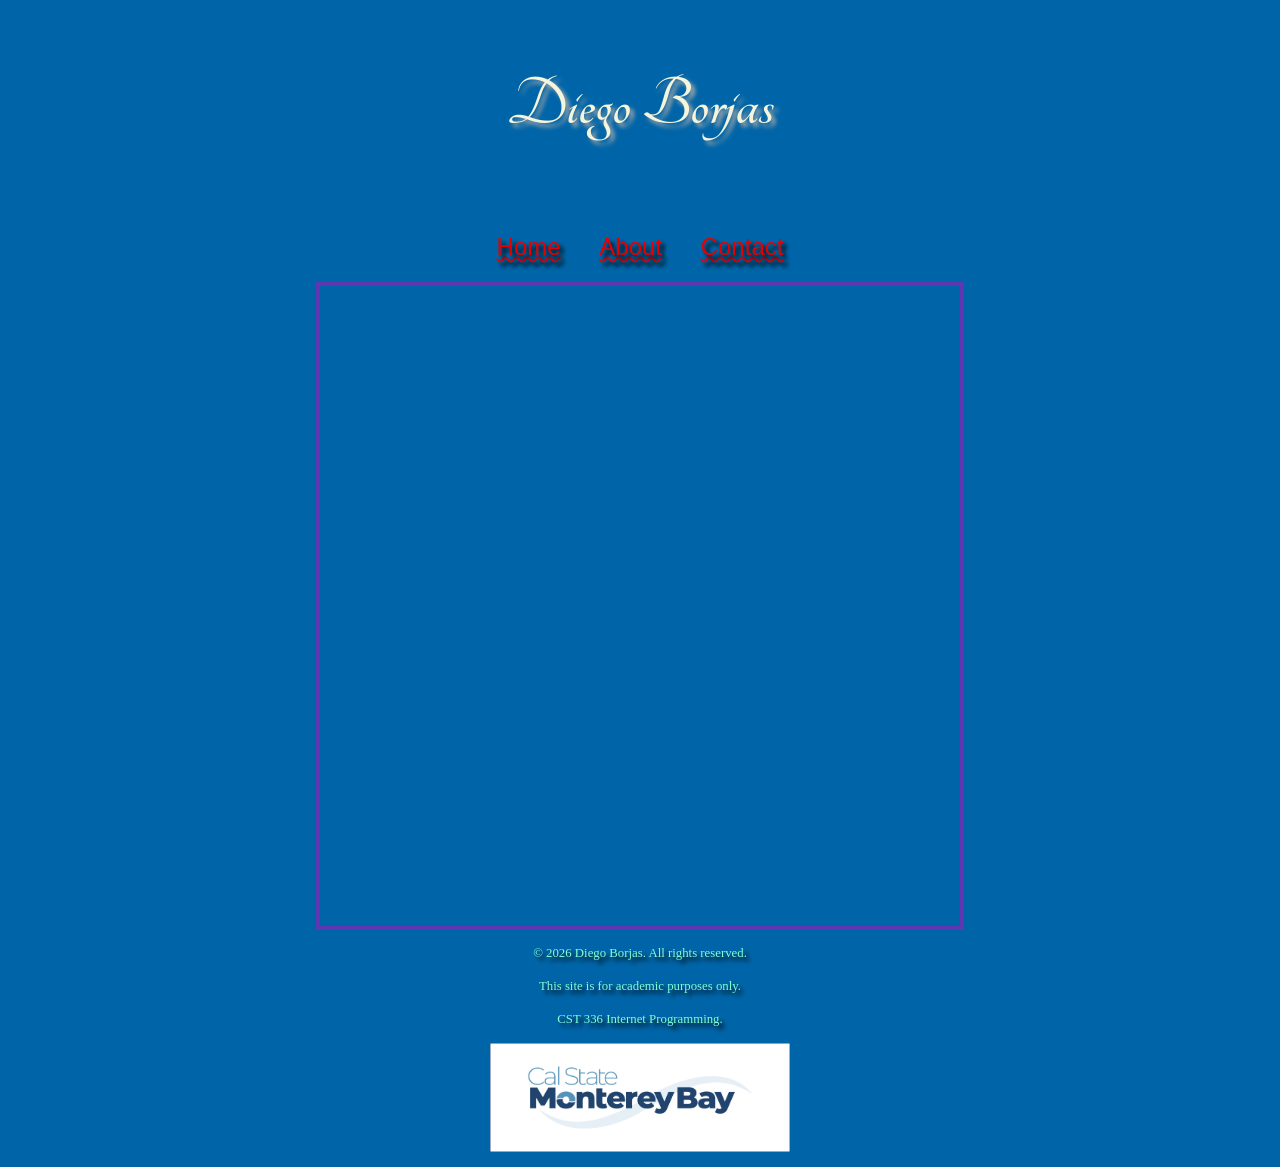
<file: lab1/contact.html>
<!DOCTYPE html>
<html lang="en">
<head>
  <meta charset="UTF-8">
  <meta name="viewport" content="width=device-width, initial-scale=1.0">
  <title>Diego Borjas | Portfolio</title>
  <style>
  </style>
  <link rel="stylesheet" href="css/styles.css">
  <link rel="preconnect" href="https://fonts.googleapis.com">
  <link rel="preconnect" href="https://fonts.gstatic.com" crossorigin>
  <link href="https://fonts.googleapis.com/css?family=Tangerine" rel="stylesheet">

</head>
<body>
<header>
  <h1>Diego Borjas</h1>            
  <nav>
    <a href="index.html">Home</a>
    <a href="about.html">About</a>
    <a href="contact.html">Contact</a>
  </nav>
</header>

<main>
    <iframe
        src="https://forms.gle/aVrXiKB8d1GB6ZJB6"
        title="Contact Form"
        loading="Lazy">
    </iframe>
</main>

<footer>
  <p>&copy; 2026 Diego Borjas. All rights reserved.</p>
  <p>This site is for academic purposes only.</p>
  <p>CST 336 Internet Programming.</p>
  <img src="img/csumb-logo.jpg" alt="CSUMB logo" width="300">
</footer>
</body>
</html>
</file>
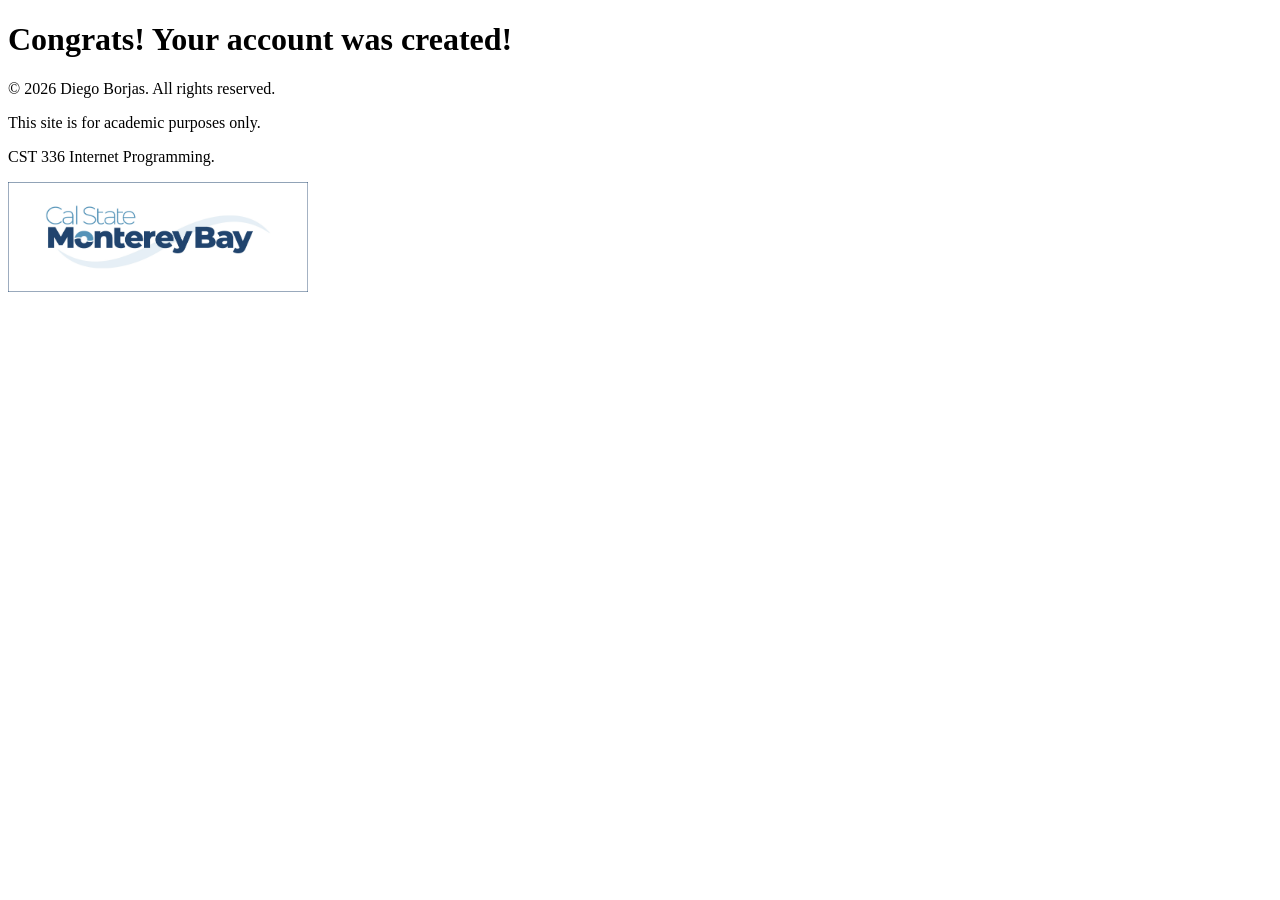
<file: lab3/welcome.html>
<!DOCTYPE html>
<html>
<head>
  <meta charset="utf-8">
  <title>Welcome</title>
</head>
<body>
  <h1>Congrats! Your account was created!</h1>

  <footer>
  <p>&copy; 2026 Diego Borjas. All rights reserved.</p>
  <p>This site is for academic purposes only.</p>
  <p>CST 336 Internet Programming.</p>
  <img src="img/csumb-logo.jpg" alt="CSUMB logo" width="300">
</footer>

</body>
</html>
</file>
<file: HW1/css/styles.css>
/* Configures the header titles h1 */
h1 {
    font-family: 'crimson-text', serif;
    font-size: 5rem;
    color:#73ffff;
    text-shadow: 4px 4px 4px #000000;

}

/* Configures the website's body, such as background images, body text design, font size, drop shadows, etc */
body {
  background-color: #dadada;
  background-image: url("../img/wallpaper.webp");
  background-position: center;
  background-attachment: fixed;
  background-size: cover;
  color: #FFFFFF; /* Set text color to white for contrast */
  font-family: Calibri, sans-serif;
  font-size: 1.5rem;
  line-height: 1.6;  /* Set line height for better readability */
  text-shadow: 4px 4px 4px #000000;
}

/* Configures the break horizontal line, for decoration */
hr {
  border: none;                                                  /* 1. Reset default browser styles */
  height: 8px;                                                   /* 2. Set the thickness */
  background:linear-gradient(to bottom, #ffffff, #424242);  /* 3. Set the color */
  margin: 1px;                                                  /* 4. Set the spacing */
}

/* Configures the footer's content */
footer {
    font-family: 'Times New Roman', Times, serif;
    font-size: 0.8rem;
    color:rgb(203, 206, 0);
    text-shadow: 4px 4px 4px #ffbb00dc;
}

header, main, footer {
    text-align: center;
}

/* Configures ordered list from header */
nav ol {
  display: flex;
  justify-content: center;
  gap: 5rem;
  list-style-position: inside;
  text-align: center;
  color: #73ffff;
}

/* Configures hyperlinks from the site's navigation section */
nav a {
  display: inline-block;
  padding: 0rem;
  font-size: 1.5rem;
  color: #73ffff;
  text-decoration: none;
}

/* Configures hyperlinks from the site's navigation section upon mouse hovering over them */
nav a:hover {
  color: #73ffff;
  font-size: 2rem;
  border-bottom: 3px solid rgb(2, 247, 255);
  text-decoration: none
}

/* Configures references hyperlinks at the bottom of the pages */
a {
  color: crimson;
  text-align: center;
}

/* Configures the paragraph design from the software engineer page */
.software-engineer-paragraph {
  text-align: justify;
  max-width: 1100px;
  margin: 0 auto;
}

/* Configures the 2 column design from the cybersecurity engineer page */
.cybersecurity-section {
  display: flex;
  justify-content: center;
  align-items: center;
  gap: 5rem;
  list-style-position: inside;
  text-align: justify;
  max-width: 1500px;
  margin: 0 auto;
}

#computer-viruses-main {
  display: block; /* Override the flex display for the about page */
  margin: 0 auto; /* Center the content horizontally */
}

#table-header {
  background-color: #173f73; /* Dark blue background for header */
  color: #FFFFFF; /* White text for header */
}

.table-row {
  background-color: #00103d; /* Light gray background for rows */
  color: rgb(253, 253, 255)
} 

table{
  border-collapse: collapse; /* Collapse borders into a single border */
  margin-bottom: 2rem; /* Add some space below the table */
  width: 50%;
  margin-left: auto;
  margin-right: auto;
} 

th, td {
  border: 3px solid #006cfa73; /* Add a border to the table, header cells, and data cells */
  padding: 0.5rem; /* Add padding to cells for better readability */
  text-align: center; /* Align text to the left */
}

td {
    text-shadow: 2px 2px 5px rgb(0, 0, 0);
}

strong {
  font-size: 2.5rem;
  font-family:'crimson-text', serif;
}
</file>
<file: HW3/css/style.css>
body {
    margin: 0;
    padding: 30px;
    background-color: #171521;
    color: white;
    font-family: Arial, sans-serif;
}

.page {
    max-width: 700px;
    margin: 0 auto;
}

/* Page heading */
header {
    margin-bottom: 30px;
    text-align: center;
}

header a {
    color: #d3bcff;
}

h1 {
    margin-bottom: 10px;
    font-family: Georgia, serif;
    font-size: 48px;
}

.intro {
    color: #d0cadb;
    font-size: 18px;
}

/* Name search area */
.search-panel {
    padding: 25px;
    background-color: #292536;
    border: 1px solid #514a61;
    border-radius: 12px;
}

label {
    display: block;
    margin-bottom: 10px;
    font-weight: bold;
}

.search-row {
    display: flex;
    gap: 10px;
}

#nameInput {
    flex: 1;
    min-width: 0;
    padding: 12px;
    border: 1px solid #777086;
    border-radius: 6px;
    background-color: #171521;
    color: white;
    font-size: 16px;
}

button {
    padding: 12px 18px;
    border: 0;
    border-radius: 6px;
    font-size: 16px;
    font-weight: bold;
    cursor: pointer;
}

.primary {
    background-color: #c3a9f7;
    color: #211833;
}

.secondary {
    border: 1px solid #777086;
    background-color: #393347;
    color: white;
}

button:hover {
    opacity: 0.85;
}

/* Message and name information */
.status {
    min-height: 24px;
    margin: 24px 0 14px;
    color: #d0cadb;
    text-align: center;
}

.status.error {
    color: #ffaaa8;
}

.result-card {
    display: flex;
    align-items: center;
    gap: 20px;
    padding: 24px;
    border: 1px solid #514a61;
    border-radius: 12px;
    background-color: #292536;
}

.gender-badge {
    width: 60px;
    height: 60px;
    display: flex;
    align-items: center;
    justify-content: center;
    border-radius: 50%;
    background-color: #514a61;
    font-size: 28px;
    font-weight: bold;
}

.gender-badge.feminine {
    background-color: #a24f83;
}

.gender-badge.masculine {
    background-color: #4776a8;
}

.gender-badge.unisex {
    background-color: #728347;
}

h2 {
    margin: 0 0 8px;
    font-family: Georgia, serif;
}

.result-detail {
    margin: 5px 0;
    color: #d0cadb;
}

/* Page footer */
footer {
    margin-top: 30px;
    color: #aaa3b8;
    text-align: center;
    font-size: 14px;
}
</file>
<file: lab1/css/styles.css>
body {
  background-color: #0065a8;
  color: #FFFFFF; /* Set text color to white for contrast */
  font-family: Arial, sans-serif;
  font-size: 1.5rem;
  line-height: 1.6;  /* Set line height for better readability */
  text-shadow: 4px 4px 4px #000000;
}

header, nav, main, footer {
    text-align: center;
}

nav a {
  display: inline-block;
  padding: 1rem;
  font-size: 1.5rem;
  color: #e40000;
  text-decoration: underline wavy rgb(233, 1, 1) 2px; /* Remove underline from links */
}

nav a:hover {
  color: #fff;
  background-color: #173f73;
  font-size: 2rem;
  border-bottom: 2px solid rgb(255, 2, 2);
  text-decoration: none
}

main {
  display: flex; /* Use Flexbox for layout */
  justify-content: center; /* Center the items horizontally */
  gap: 2rem;
  flex-wrap: wrap; /* Allow items to wrap on smaller screens */
}

footer {
    font-family: 'Times New Roman', Times, serif;
    font-size: 0.8rem;
    color:aquamarine;
}

#about-main {
  display: block; /* Override the flex display for the about page */
  margin: 0 auto; /* Center the content horizontally */
}

#table-header {
  background-color: #173f73; /* Dark blue background for header */
  color: #FFFFFF; /* White text for header */
}

.table-row {
  background-color: #f2f2f2; /* Light gray background for rows */
  color: navy
} 

table{
  border-collapse: collapse; /* Collapse borders into a single border */
  margin-bottom: 2rem; /* Add some space below the table */
  width: 75%;
} 

th, td {
  border: 1px solid #dbe4f0; /* Add a border to the table, header cells, and data cells */
  padding: 0.5rem; /* Add padding to cells for better readability */
  text-align: left; /* Align text to the left */
}

td {
    text-shadow: 2px 2px 5px navy;
}

iframe {
  display: block;
  width: min(100%, 40rem);
  min-height: 40rem;
  margin: 0 auto;
  border: 4px solid #951eb9a4;
}

h1 {
    font-family: 'Tangerine', serif;
    font-size: 4.5rem;
    color:beige;
    text-shadow: 4px 4px 4px #aaa;

}
</file>
<file: lab3/css/style.css>
body {
    margin: 0;
    padding: 30px 15px;
    background: linear-gradient(90deg, #fffae3, #ffffff);
    color: #243447;
    font-family: 'Lucida Sans', 'Lucida Sans Regular', 'Lucida Grande', 'Lucida Sans Unicode', Geneva, Verdana, sans-serif
}

h1 {
    font-size: 3rem;
    margin-bottom: 25px;
    text-shadow: 2px 2px 3px rgba(0, 0, 0, 0.5);
    color: #aa1717;
    text-align: center;
}

form {
    max-width: 600px;
    margin: auto;
    padding: 25px;
    background-color: white;
    border: 2px solid #aa1717;
    border-radius: 10px;
    box-shadow: 3px 3px 10px #999;
}

label {
    display: block;
    margin: 12px 0;
    font-weight: bold;
}

input[type="password"] {
    width: 95%;
    padding: 8px;
    margin-top: 5px;
    border: 1px solid #999;
    border-radius: 4px;
}

select {
    width: 98%;
    padding: 8px;
    margin-top: 5px;
    border: 1px solid #999;
    border-radius: 4px;
    background-color: white;
}

input:focus {
    border: 2px solid #006bcf;
    outline: none;
}

select:focus {
    border: 2px solid #006bcf;
    outline: none;
}

button {
    width: 100%;
    padding: 10px;
    margin-top: 15px;
    border: none;
    border-radius: 5px;
    background-color: #aa1717;
    color: white;
    font-size: 1rem;
    cursor: pointer;
}

button:hover {
    background-color: #7d1010;
}

/* Configures the footer's content */
footer {
    font-family: 'Times New Roman', Times, serif;
    font-size: 1rem;
    color: #aa1717;
    text-shadow: 2px 2px 3px rgba(0, 0, 0, 0.5);
    text-align: center;
    margin-top: 25px;
}
</file>
